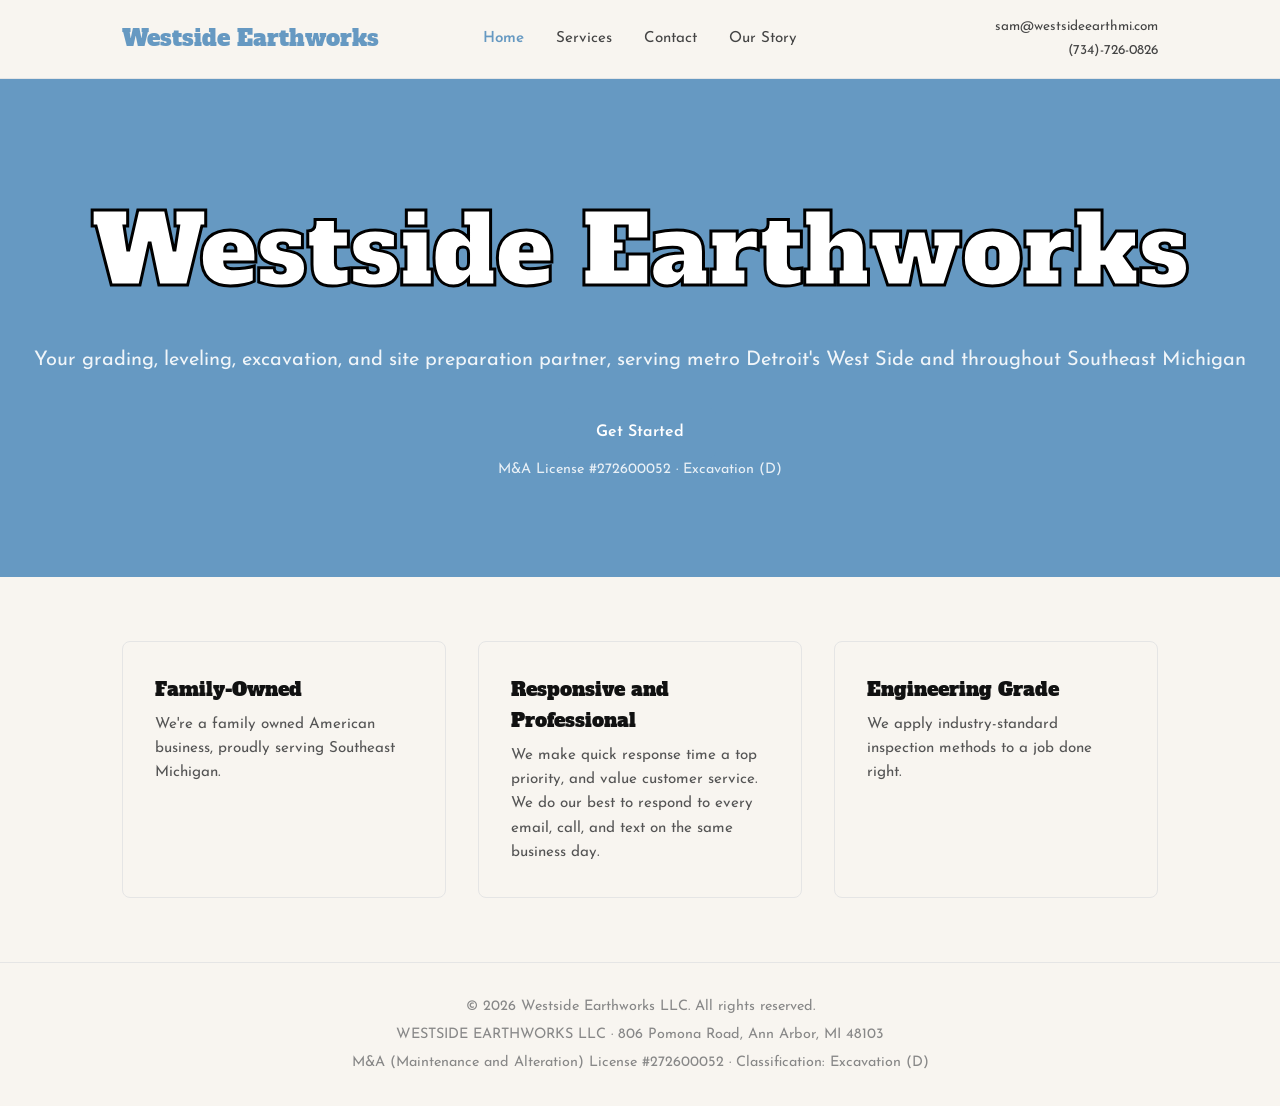
<file: index.html>
<!DOCTYPE html>
<html lang="en">
<head>
  <meta charset="UTF-8">
  <meta name="viewport" content="width=device-width, initial-scale=1.0">
  <title>Westside Earthworks</title>
  <link rel="preconnect" href="https://fonts.googleapis.com">
  <link rel="preconnect" href="https://fonts.gstatic.com" crossorigin>
  <link href="https://fonts.googleapis.com/css2?family=Alfa+Slab+One&family=Josefin+Sans:wght@400;600&display=swap" rel="stylesheet">
  <link rel="stylesheet" href="styles.css">
</head>
<body>
  <header>
    <nav>
      <div class="logo"><a href="index.html">Westside Earthworks</a></div>
      <button class="nav-toggle" aria-label="Toggle navigation" aria-expanded="false">
        <span></span><span></span><span></span>
      </button>
      <ul class="nav-links">
        <li><a href="index.html" class="active">Home</a></li>
        <li><a href="services.html">Services</a></li>
        <li><a href="contact.html">Contact</a></li>
        <li><a href="our-story.html">Our Story</a></li>
      </ul>
      <div class="nav-contact">
        <span>sam@westsideearthmi.com</span>
        <span>(734)-726-0826</span>
      </div>
    </nav>
  </header>

  <main>
    <section class="hero">
      <div class="hero-slides">
        <div class="hero-slide active">
          <video autoplay muted loop playsinline>
            <source src="skidsteer_video.mp4" type="video/mp4">
          </video>
        </div>
        <div class="hero-slide hero-slide--image">
          <img src="driveway.png" alt="">
        </div>
      </div>
<div class="hero-content">
        <div class="hero-logo-text">Westside Earthworks</div>
        <p>Your grading, leveling, excavation, and site preparation partner, serving metro Detroit's West Side and throughout Southeast Michigan</p>
        <a href="services.html" class="btn">Get Started</a>
        <p class="hero-license">M&A License #272600052 · Excavation (D)</p>
      </div>
    </section>

    <section class="features">
      <div class="feature">
        <h2>Family-Owned</h2>
        <p>We're a family owned American business, proudly serving Southeast Michigan. </p>
      </div>
      <div class="feature">
        <h2>Responsive and Professional</h2>
        <p>We make quick response time a top priority, and value customer service. We do our best to respond to every email, call, and text on the same business day.</p>
      </div>
      <div class="feature">
        <h2>Engineering Grade</h2>
        <p>We apply industry-standard inspection methods to a job done right.</p>
      </div>
    </section>
  </main>

  <footer>
    <p>&copy; 2026 Westside Earthworks LLC. All rights reserved.</p>
    <p>WESTSIDE EARTHWORKS LLC · 806 Pomona Road, Ann Arbor, MI 48103</p>
    <p>M&A (Maintenance and Alteration) License #272600052 · Classification: Excavation (D)</p>
  </footer>
  <script src="scripts.js"></script>
</body>
</html>
</file>
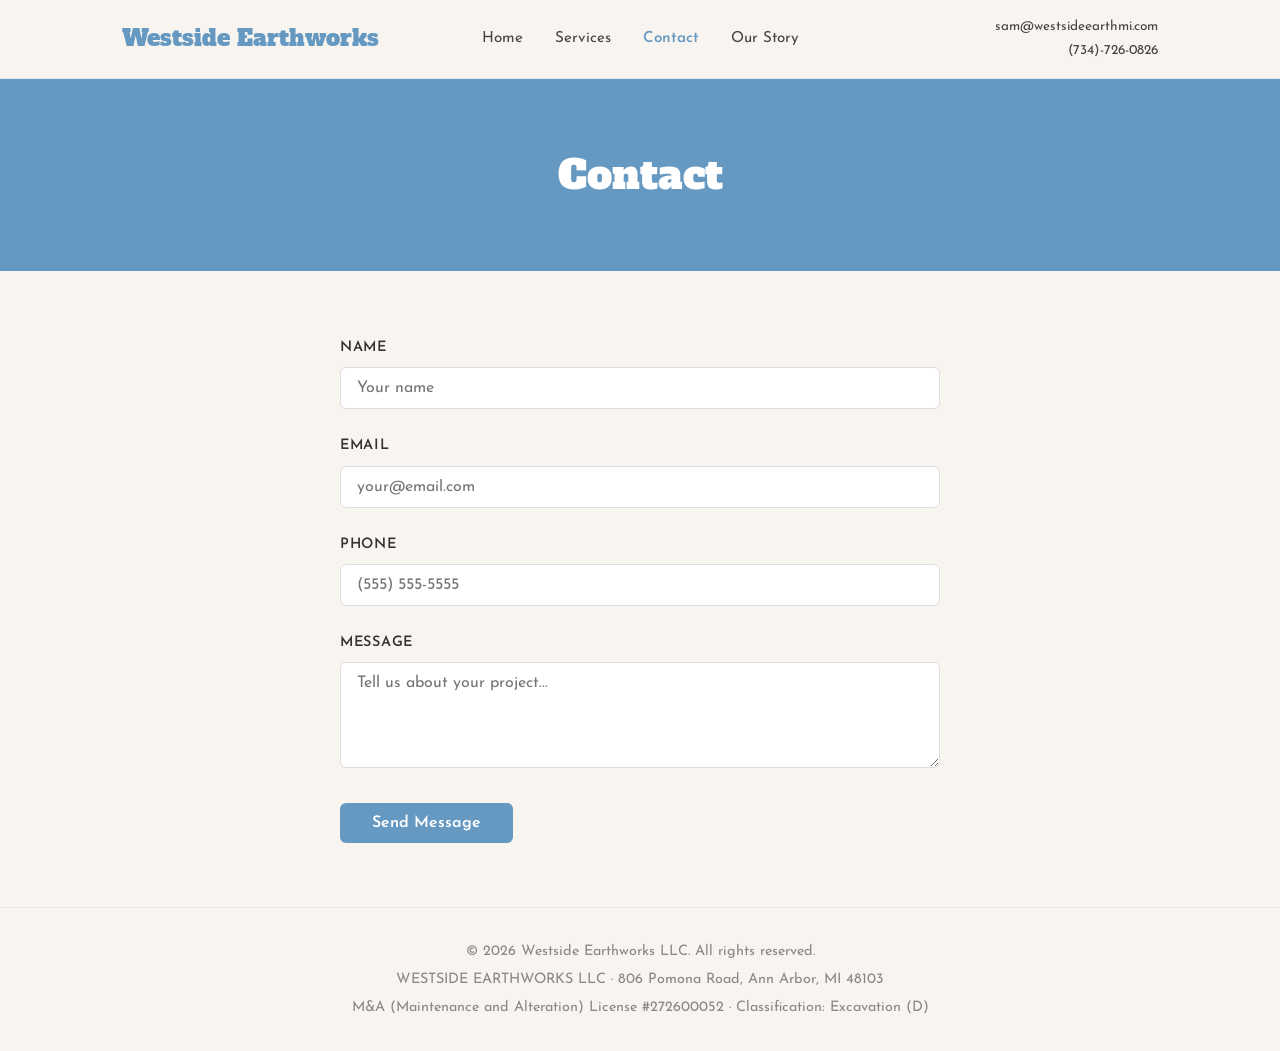
<file: contact.html>
<!DOCTYPE html>
<html lang="en">
<head>
  <meta charset="UTF-8">
  <meta name="viewport" content="width=device-width, initial-scale=1.0">
  <title>Contact — Westside Earthworks</title>
  <link rel="preconnect" href="https://fonts.googleapis.com">
  <link rel="preconnect" href="https://fonts.gstatic.com" crossorigin>
  <link href="https://fonts.googleapis.com/css2?family=Alfa+Slab+One&family=Josefin+Sans:wght@400;600&display=swap" rel="stylesheet">
  <link rel="stylesheet" href="styles.css">
</head>
<body>
  <header>
    <nav>
      <div class="logo"><a href="index.html">Westside Earthworks</a></div>
      <button class="nav-toggle" aria-label="Toggle navigation" aria-expanded="false">
        <span></span><span></span><span></span>
      </button>
      <ul class="nav-links">
        <li><a href="index.html">Home</a></li>
        <li><a href="services.html">Services</a></li>
        <li><a href="contact.html" class="active">Contact</a></li>
        <li><a href="our-story.html">Our Story</a></li>
      </ul>
      <div class="nav-contact">
        <span>sam@westsideearthmi.com</span>
        <span>(734)-726-0826</span>
      </div>
    </nav>
  </header>

  <main>
    <section class="page-hero">
      <h1>Contact</h1>
    </section>

    <section class="page-content">
      <form action="https://api.web3forms.com/submit" method="POST" class="contact-form">
        <input type="hidden" name="access_key" value="2753c938-9925-42cb-89dc-0231a66cf513">
        <input type="hidden" name="subject" value="New Contact Form Submission — Westside Earthworks">
        <input type="hidden" name="redirect" value="false">
        <input type="checkbox" name="botcheck" style="display:none">

        <div class="form-group">
          <label for="name">Name</label>
          <input type="text" id="name" name="name" required placeholder="Your name">
        </div>

        <div class="form-group">
          <label for="email">Email</label>
          <input type="email" id="email" name="email" required placeholder="your@email.com">
        </div>

        <div class="form-group">
          <label for="phone">Phone</label>
          <input type="tel" id="phone" name="phone" placeholder="(555) 555-5555">
        </div>

        <div class="form-group">
          <label for="message">Message</label>
          <textarea id="message" name="message" required rows="5" placeholder="Tell us about your project..."></textarea>
        </div>

        <button type="submit" class="btn btn-submit">Send Message</button>

        <p class="form-result" id="form-result"></p>
      </form>
    </section>
  </main>

  <script>
    const form = document.querySelector('.contact-form');
    const result = document.getElementById('form-result');

    form.addEventListener('submit', async (e) => {
      e.preventDefault();
      const data = new FormData(form);
      const res = await fetch('https://api.web3forms.com/submit', { method: 'POST', body: data });
      const json = await res.json();
      if (json.success) {
        result.textContent = "Thanks! We'll be in touch soon.";
        result.className = 'form-result success';
        form.reset();
      } else {
        result.textContent = 'Something went wrong. Please try again or call us directly.';
        result.className = 'form-result error';
      }
    });
  </script>

  <footer>
    <p>&copy; 2026 Westside Earthworks LLC. All rights reserved.</p>
    <p>WESTSIDE EARTHWORKS LLC · 806 Pomona Road, Ann Arbor, MI 48103</p>
    <p>M&A (Maintenance and Alteration) License #272600052 · Classification: Excavation (D)</p>
  </footer>
  <script src="scripts.js"></script>
</body>
</html>
</file>
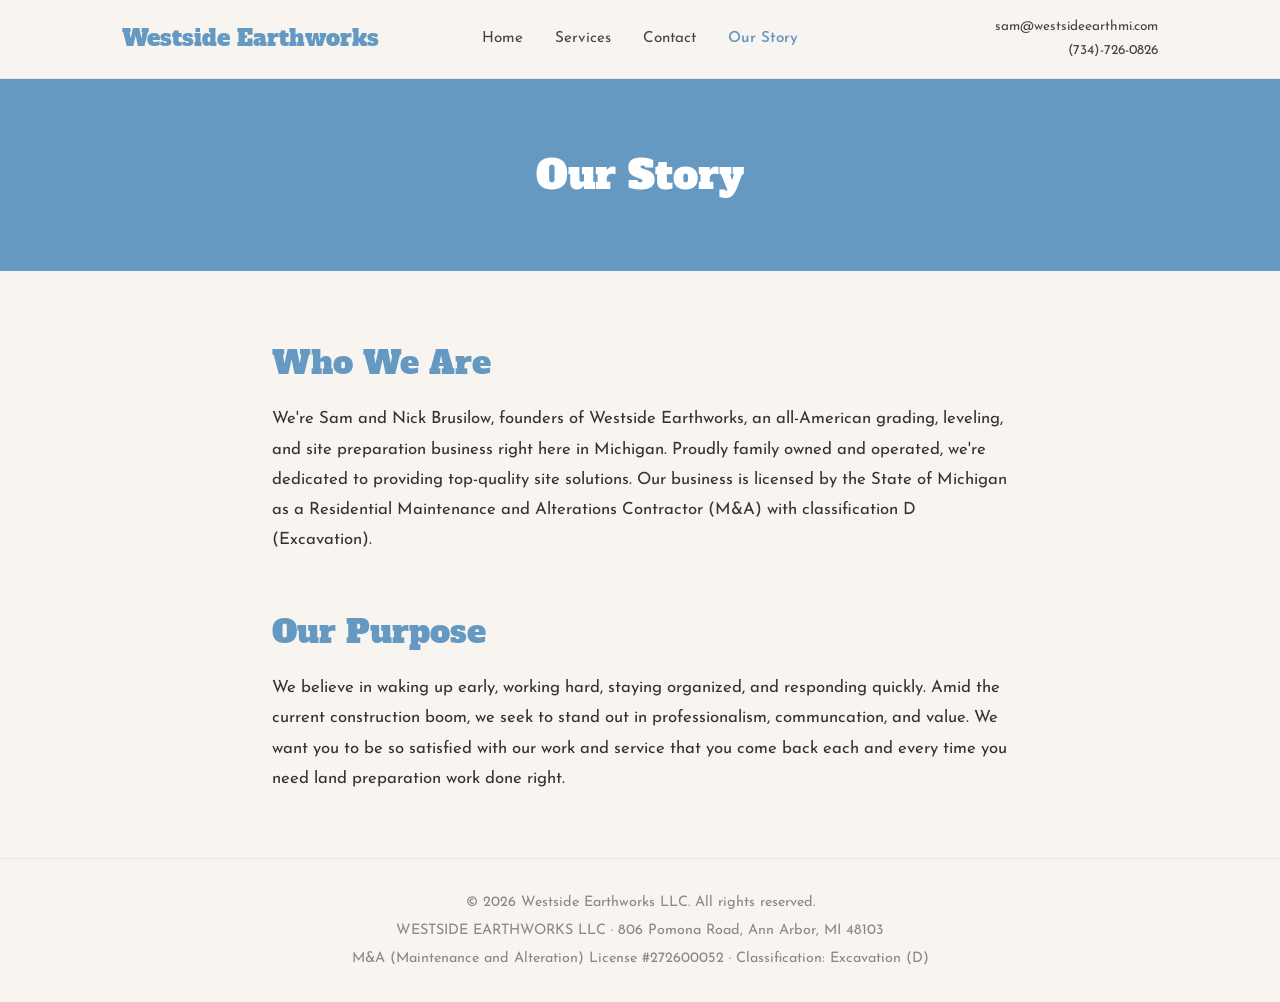
<file: our-story.html>
<!DOCTYPE html>
<html lang="en">
<head>
  <meta charset="UTF-8">
  <meta name="viewport" content="width=device-width, initial-scale=1.0">
  <title>Our Story — Westside Earthworks</title>
  <link rel="preconnect" href="https://fonts.googleapis.com">
  <link rel="preconnect" href="https://fonts.gstatic.com" crossorigin>
  <link href="https://fonts.googleapis.com/css2?family=Alfa+Slab+One&family=Josefin+Sans:wght@400;600&display=swap" rel="stylesheet">
  <link rel="stylesheet" href="styles.css">
</head>
<body>
  <header>
    <nav>
      <div class="logo"><a href="index.html">Westside Earthworks</a></div>
      <button class="nav-toggle" aria-label="Toggle navigation" aria-expanded="false">
        <span></span><span></span><span></span>
      </button>
      <ul class="nav-links">
        <li><a href="index.html">Home</a></li>
        <li><a href="services.html">Services</a></li>
        <li><a href="contact.html">Contact</a></li>
        <li><a href="our-story.html" class="active">Our Story</a></li>
      </ul>
      <div class="nav-contact">
        <span>sam@westsideearthmi.com</span>
        <span>(734)-726-0826</span>
      </div>
    </nav>
  </header>

  <main>
    <section class="page-hero">
      <h1>Our Story</h1>
    </section>

    <section class="page-content">
      <h2>Who We Are</h2>
      <p>We're Sam and Nick Brusilow, founders of Westside Earthworks, an all-American grading, leveling, and site preparation business right here in Michigan. Proudly family owned and operated, we're dedicated to providing top-quality site solutions. Our business is licensed by the State of Michigan as a Residential Maintenance and Alterations Contractor (M&A) with classification D (Excavation).</p>

      <h2>Our Purpose</h2>
      <p>We believe in waking up early, working hard, staying organized, and responding quickly. Amid the current construction boom, we seek to stand out in professionalism, communcation, and value. We want you to be so satisfied with our work and service that you come back each and every time you need land preparation work done right. </p>
      
    </section>
  </main>

  <footer>
    <p>&copy; 2026 Westside Earthworks LLC. All rights reserved.</p>
    <p>WESTSIDE EARTHWORKS LLC · 806 Pomona Road, Ann Arbor, MI 48103</p>
    <p>M&A (Maintenance and Alteration) License #272600052 · Classification: Excavation (D)</p>
  </footer>
  <script src="scripts.js"></script>
</body>
</html>
</file>
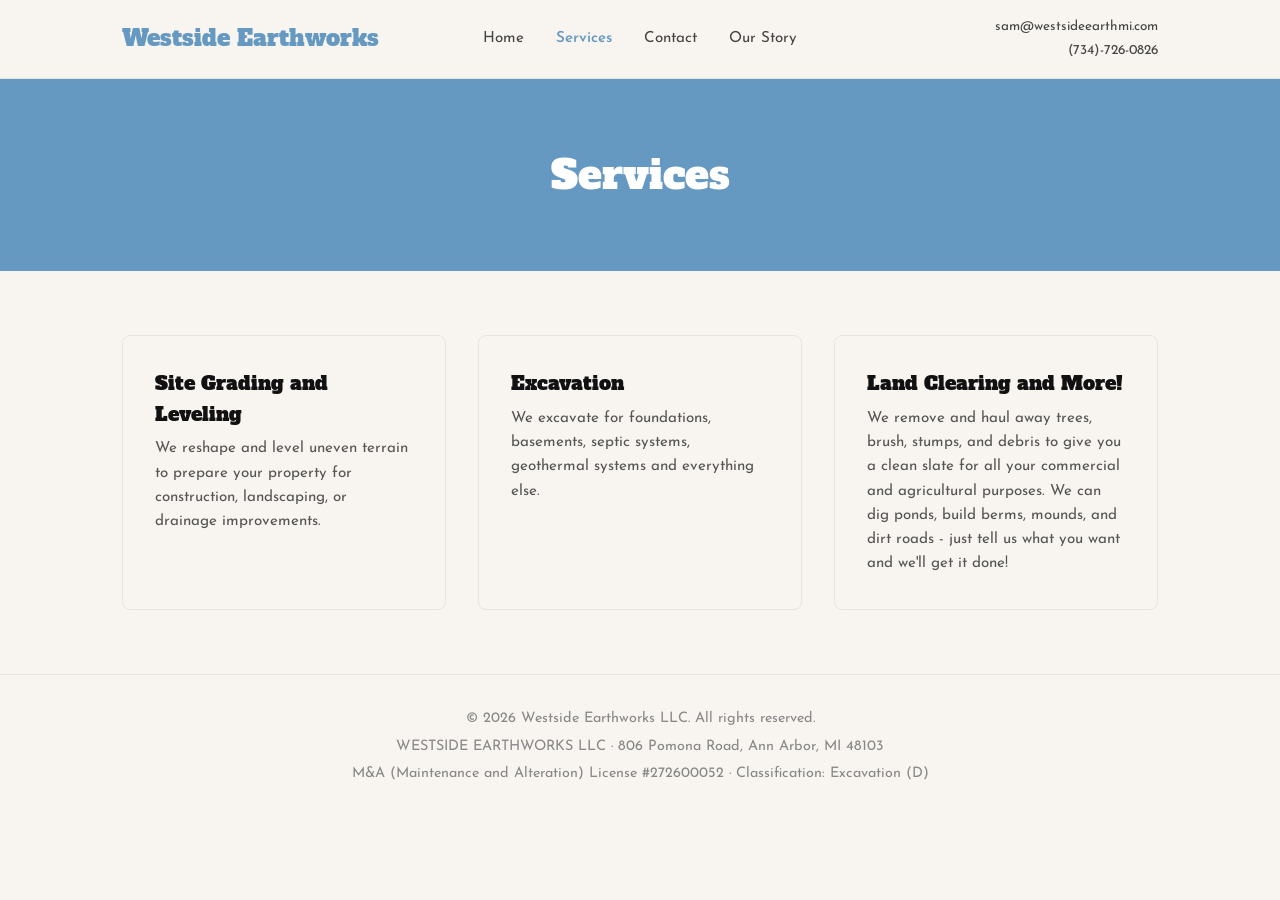
<file: services.html>
<!DOCTYPE html>
<html lang="en">
<head>
  <meta charset="UTF-8">
  <meta name="viewport" content="width=device-width, initial-scale=1.0">
  <title>Services — Westside Earthworks</title>
  <link rel="preconnect" href="https://fonts.googleapis.com">
  <link rel="preconnect" href="https://fonts.gstatic.com" crossorigin>
  <link href="https://fonts.googleapis.com/css2?family=Alfa+Slab+One&family=Josefin+Sans:wght@400;600&display=swap" rel="stylesheet">
  <link rel="stylesheet" href="styles.css">
</head>
<body>
  <header>
    <nav>
      <div class="logo"><a href="index.html">Westside Earthworks</a></div>
      <button class="nav-toggle" aria-label="Toggle navigation" aria-expanded="false">
        <span></span><span></span><span></span>
      </button>
      <ul class="nav-links">
        <li><a href="index.html">Home</a></li>
        <li><a href="services.html" class="active">Services</a></li>
        <li><a href="contact.html">Contact</a></li>
        <li><a href="our-story.html">Our Story</a></li>
      </ul>
      <div class="nav-contact">
        <span>sam@westsideearthmi.com</span>
        <span>(734)-726-0826</span>
      </div>
    </nav>
  </header>

  <main>
    <section class="page-hero">
      <h1>Services</h1>
    </section>

    <section class="features">
      <div class="feature">
        <h2>Site Grading and Leveling</h2>
        <p>We reshape and level uneven terrain to prepare your property for construction, landscaping, or drainage improvements.</p>
      </div>
      <div class="feature">
        <h2>Excavation</h2>
        <p>We excavate for foundations, basements, septic systems, geothermal systems and everything else.</p>
      </div>
      <div class="feature">
        <h2>Land Clearing and More!</h2>
        <p>We remove and haul away trees, brush, stumps, and debris to give you a clean slate for all your commercial and agricultural purposes. We can dig ponds, build berms, mounds, and dirt roads - just tell us what you want and we'll get it done!</p>
      </div>
    </section>
  </main>

  <footer>
    <p>&copy; 2026 Westside Earthworks LLC. All rights reserved.</p>
    <p>WESTSIDE EARTHWORKS LLC · 806 Pomona Road, Ann Arbor, MI 48103</p>
    <p>M&A (Maintenance and Alteration) License #272600052 · Classification: Excavation (D)</p>
  </footer>
  <script src="scripts.js"></script>
</body>
</html>
</file>
<file: styles.css>
*, *::before, *::after {
  box-sizing: border-box;
  margin: 0;
  padding: 0;
}

body {
  font-family: 'Josefin Sans', system-ui, sans-serif;
  color: #1a1a1a;
  line-height: 1.6;
  background: #f8f5f0;
}

/* Nav */
header {
  background: #f8f5f0;
  border-bottom: 1px solid #e5e5e5;
  position: sticky;
  top: 0;
  z-index: 100;
}

nav {
  max-width: 1100px;
  margin: 0 auto;
  padding: 1rem 2rem;
  display: flex;
  align-items: center;
}

.logo {
  flex: 1;
  font-family: 'Alfa Slab One', serif;
  font-weight: 400;
  font-size: 1.4rem;
  color: #6699C2;
}

.nav-links {
  list-style: none;
  display: flex;
  gap: 2rem;
}

.nav-contact {
  flex: 1;
  display: flex;
  flex-direction: column;
  align-items: flex-end;
  gap: 0.15rem;
  font-size: 0.85rem;
  color: #444;
}

.nav-links a {
  text-decoration: none;
  color: #444;
  font-size: 0.95rem;
}

.nav-links a:hover {
  color: #6699C2;
}

/* Hero */
.hero {
  position: relative;
  overflow: hidden;
  background: #6699C2;
  text-align: center;
  padding: 6rem 2rem;
}

.hero-slides {
  position: absolute;
  inset: 0;
  z-index: 0;
}

.hero-slide {
  position: absolute;
  inset: 0;
  opacity: 0;
  transition: opacity 1s ease-in-out;
}

.hero-slide.active {
  opacity: 1;
}

.hero-slide img,
.hero-slide video {
  width: 100%;
  height: 100%;
  object-fit: cover;
}

.hero-slide--image::after {
  content: '';
  position: absolute;
  inset: 0;
  background: rgba(0, 0, 0, 0.2);
}

.hero-content {
  position: relative;
  z-index: 2;
}

.hero-logo-text {
  font-family: 'Alfa Slab One', serif;
  font-weight: 400;
  font-size: 6rem;
  color: #fff;
  margin-bottom: 1rem;
  -webkit-text-stroke: 3px #000;
}

.hero p {
  font-size: 1.25rem;
  color: rgba(255, 255, 255, 0.9);
  margin-bottom: 2rem;
}

.hero-content .hero-license {
  margin: 0;
  font-size: 0.9rem;
  color: rgba(255, 255, 255, 0.85);
}

@media (max-width: 768px) {
  .hero-content .hero-license {
    font-size: 0.75rem;
  }
}

.btn {
  display: inline-block;
  background: #6699C2;
  color: #fff;
  text-decoration: none;
  padding: 0.75rem 2rem;
  border-radius: 6px;
  font-weight: 600;
  transition: background 0.2s;
}

.btn:hover {
  background: #4d7ea8;
}

/* Features */
.features {
  max-width: 1100px;
  margin: 4rem auto;
  padding: 0 2rem;
  display: grid;
  grid-template-columns: repeat(auto-fit, minmax(280px, 1fr));
  gap: 2rem;
}

.feature {
  background: #f8f5f0;
  border: 1px solid #e5e5e5;
  border-radius: 8px;
  padding: 2rem;
}

.feature h2 {
  font-size: 1.2rem;
  font-family: 'Alfa Slab One', serif;
  font-weight: 400;
  margin-bottom: 0.5rem;
  color: #111;
}

.feature p {
  color: #555;
  font-size: 0.95rem;
}

/* Active nav link */
.nav-links a.active {
  color: #6699C2;
  font-weight: 600;
}

/* Logo as link */
.logo a {
  text-decoration: none;
  color: inherit;
}

/* Inner page hero */
.page-hero {
  background: #6699C2;
  padding: 4rem 2rem;
  text-align: center;
}

.page-hero h1 {
  font-family: 'Alfa Slab One', serif;
  font-weight: 400;
  font-size: 2.5rem;
  color: #fff;
}

/* Inner page content */
.page-content {
  max-width: 800px;
  margin: 4rem auto;
  padding: 0 2rem;
  font-size: 1.05rem;
  color: #333;
  line-height: 1.8;
}

.page-content h2 {
  font-family: 'Alfa Slab One', serif;
  font-weight: 400;
  font-size: 2rem;
  color: #6699C2;
  margin-top: 3rem;
  margin-bottom: 0.75rem;
}

.page-content h2:first-child {
  margin-top: 0;
}

/* Contact Form */
.contact-form {
  max-width: 600px;
  margin: 0 auto;
}

.form-group {
  margin-bottom: 1.5rem;
}

.form-group label {
  display: block;
  font-weight: 600;
  margin-bottom: 0.4rem;
  color: #333;
  font-size: 0.9rem;
  text-transform: uppercase;
  letter-spacing: 0.05em;
}

.form-group input,
.form-group textarea {
  width: 100%;
  padding: 0.75rem 1rem;
  border: 1px solid #ddd;
  border-radius: 6px;
  font-family: 'Josefin Sans', system-ui, sans-serif;
  font-size: 1rem;
  background: #fff;
  color: #1a1a1a;
  transition: border-color 0.2s;
}

.form-group input:focus,
.form-group textarea:focus {
  outline: none;
  border-color: #6699C2;
}

.form-group textarea {
  resize: vertical;
}

.btn-submit {
  border: none;
  cursor: pointer;
  font-family: 'Josefin Sans', system-ui, sans-serif;
  font-size: 1rem;
}

.form-result {
  margin-top: 1rem;
  font-size: 0.95rem;
}

.form-result.success { color: #2e7d32; }
.form-result.error   { color: #c62828; }

/* Footer */
footer {
  text-align: center;
  padding: 2rem;
  border-top: 1px solid #e5e5e5;
  color: #888;
  font-size: 0.9rem;
}

footer p + p {
  margin-top: 0.3rem;
}

/* Hamburger button — hidden on desktop */
.nav-toggle {
  display: none;
  background: none;
  border: none;
  cursor: pointer;
  padding: 0.4rem;
  margin-left: auto;
  flex-shrink: 0;
}

.nav-toggle span {
  display: block;
  width: 24px;
  height: 2px;
  background: #444;
  margin: 5px 0;
  transition: transform 0.25s, opacity 0.25s;
}

.nav-toggle.open span:nth-child(1) {
  transform: translateY(7px) rotate(45deg);
}

.nav-toggle.open span:nth-child(2) {
  opacity: 0;
}

.nav-toggle.open span:nth-child(3) {
  transform: translateY(-7px) rotate(-45deg);
}

/* ── Mobile ── */
@media (max-width: 768px) {
  nav {
    flex-wrap: wrap;
    padding: 0.75rem 1.25rem;
    gap: 0;
  }

  .nav-toggle {
    display: block;
  }

  .nav-contact {
    display: none;
  }

  .nav-links {
    display: none;
    flex-direction: column;
    width: 100%;
    gap: 0;
    border-top: 1px solid #e5e5e5;
    margin-top: 0.5rem;
  }

  .nav-links.open {
    display: flex;
  }

  .nav-links li {
    border-bottom: 1px solid #f0f0f0;
  }

  .nav-links li:last-child {
    border-bottom: none;
  }

  .nav-links a {
    display: block;
    padding: 0.85rem 0;
    font-size: 1rem;
    text-align: center;
  }

  /* Hero */
  .hero {
    padding: 3rem 1.25rem;
  }

  .hero-logo-text {
    font-size: 3.2rem;
  }

  .hero p {
    font-size: 1rem;
    margin-bottom: 1.5rem;
  }

  /* Features */
  .features {
    margin: 2rem auto;
    padding: 0 1.25rem;
    grid-template-columns: 1fr;
  }

  /* Inner page hero */
  .page-hero {
    padding: 2.5rem 1.25rem;
  }

  .page-hero h1 {
    font-size: 2rem;
  }

  /* Inner page content */
  .page-content {
    margin: 2rem auto;
    padding: 0 1.25rem;
    font-size: 1rem;
  }

  .page-content h2 {
    font-size: 1.5rem;
    margin-top: 2rem;
  }

  /* Contact form */
  .contact-form {
    padding: 0;
  }
}
</file>
